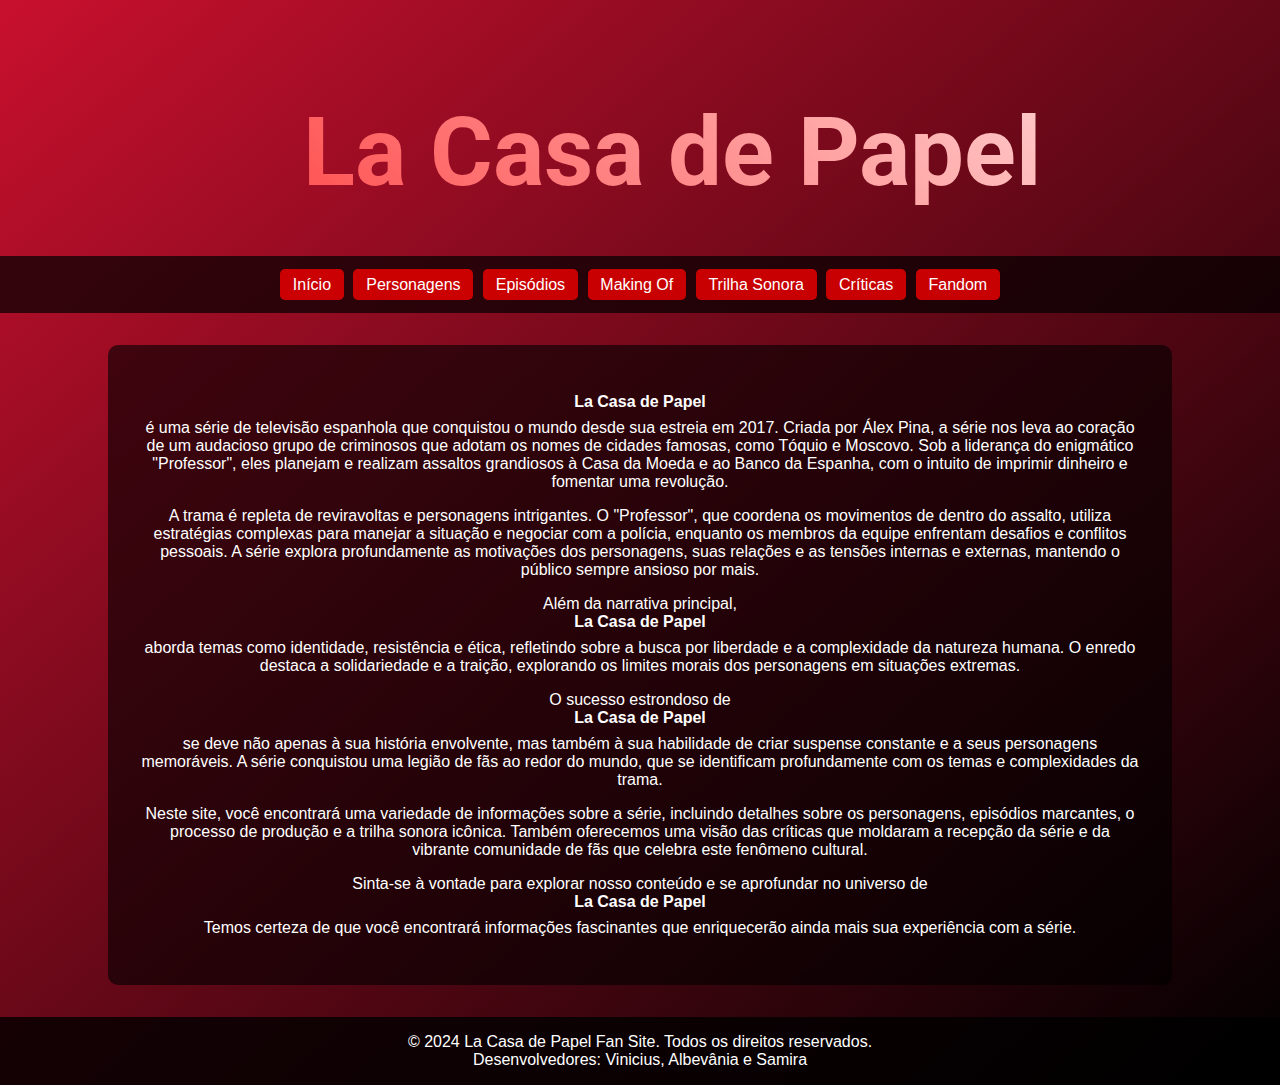
<file: index.html>
<!DOCTYPE html>
<html lang="pt-BR">
  <head>
    <meta charset="UTF-8" />
    <meta name="viewport" content="width=device-width, initial-scale=1.0" />
    <title>La Casa de Papel - Página Inicial</title>
    <link rel="stylesheet" href="css/styles.css" />
  </head>
  <body>
    <div class="banner-container">
      <div class="banner-text">
        <h1>La Casa de Papel</h1>
      </div>
    </div>

    <header>
      <div class="top-buttons">
        <a href="index.html" class="top-button">Início</a>
        <a href="personagens.html" class="top-button">Personagens</a>
        <a href="episodios.html" class="top-button">Episódios</a>
        <a href="makingof.html" class="top-button">Making Of</a>
        <a href="trilha.html" class="top-button">Trilha Sonora</a>
        <a href="criticas.html" class="top-button">Críticas</a>
        <a href="fandom.html" class="top-button">Fandom</a>
      </div>
    </header>

    <main>
      <section>
        <p>
          <strong>La Casa de Papel</strong> é uma série de televisão espanhola
          que conquistou o mundo desde sua estreia em 2017. Criada por Álex
          Pina, a série nos leva ao coração de um audacioso grupo de criminosos
          que adotam os nomes de cidades famosas, como Tóquio e Moscovo. Sob a
          liderança do enigmático "Professor", eles planejam e realizam assaltos
          grandiosos à Casa da Moeda e ao Banco da Espanha, com o intuito de
          imprimir dinheiro e fomentar uma revolução.
        </p>

        <p>
          A trama é repleta de reviravoltas e personagens intrigantes. O
          "Professor", que coordena os movimentos de dentro do assalto, utiliza
          estratégias complexas para manejar a situação e negociar com a
          polícia, enquanto os membros da equipe enfrentam desafios e conflitos
          pessoais. A série explora profundamente as motivações dos personagens,
          suas relações e as tensões internas e externas, mantendo o público
          sempre ansioso por mais.
        </p>

        <p>
          Além da narrativa principal, <strong>La Casa de Papel</strong> aborda
          temas como identidade, resistência e ética, refletindo sobre a busca
          por liberdade e a complexidade da natureza humana. O enredo destaca a
          solidariedade e a traição, explorando os limites morais dos
          personagens em situações extremas.
        </p>

        <p>
          O sucesso estrondoso de <strong>La Casa de Papel</strong> se deve não
          apenas à sua história envolvente, mas também à sua habilidade de criar
          suspense constante e a seus personagens memoráveis. A série conquistou
          uma legião de fãs ao redor do mundo, que se identificam profundamente
          com os temas e complexidades da trama.
        </p>

        <p>
          Neste site, você encontrará uma variedade de informações sobre a
          série, incluindo detalhes sobre os personagens, episódios marcantes, o
          processo de produção e a trilha sonora icônica. Também oferecemos uma
          visão das críticas que moldaram a recepção da série e da vibrante
          comunidade de fãs que celebra este fenômeno cultural.
        </p>

        <p>
          Sinta-se à vontade para explorar nosso conteúdo e se aprofundar no
          universo de <strong>La Casa de Papel</strong>Temos certeza de que você
          encontrará informações fascinantes que enriquecerão ainda mais sua
          experiência com a série.
        </p>
      </section>
    </main>

    <footer>
      <p>
        &copy; 2024 La Casa de Papel Fan Site. Todos os direitos reservados.
      </p>
      <p>Desenvolvedores: Vinicius, Albevânia e Samira</p>
    </footer>
  </body>
</html>
</file>
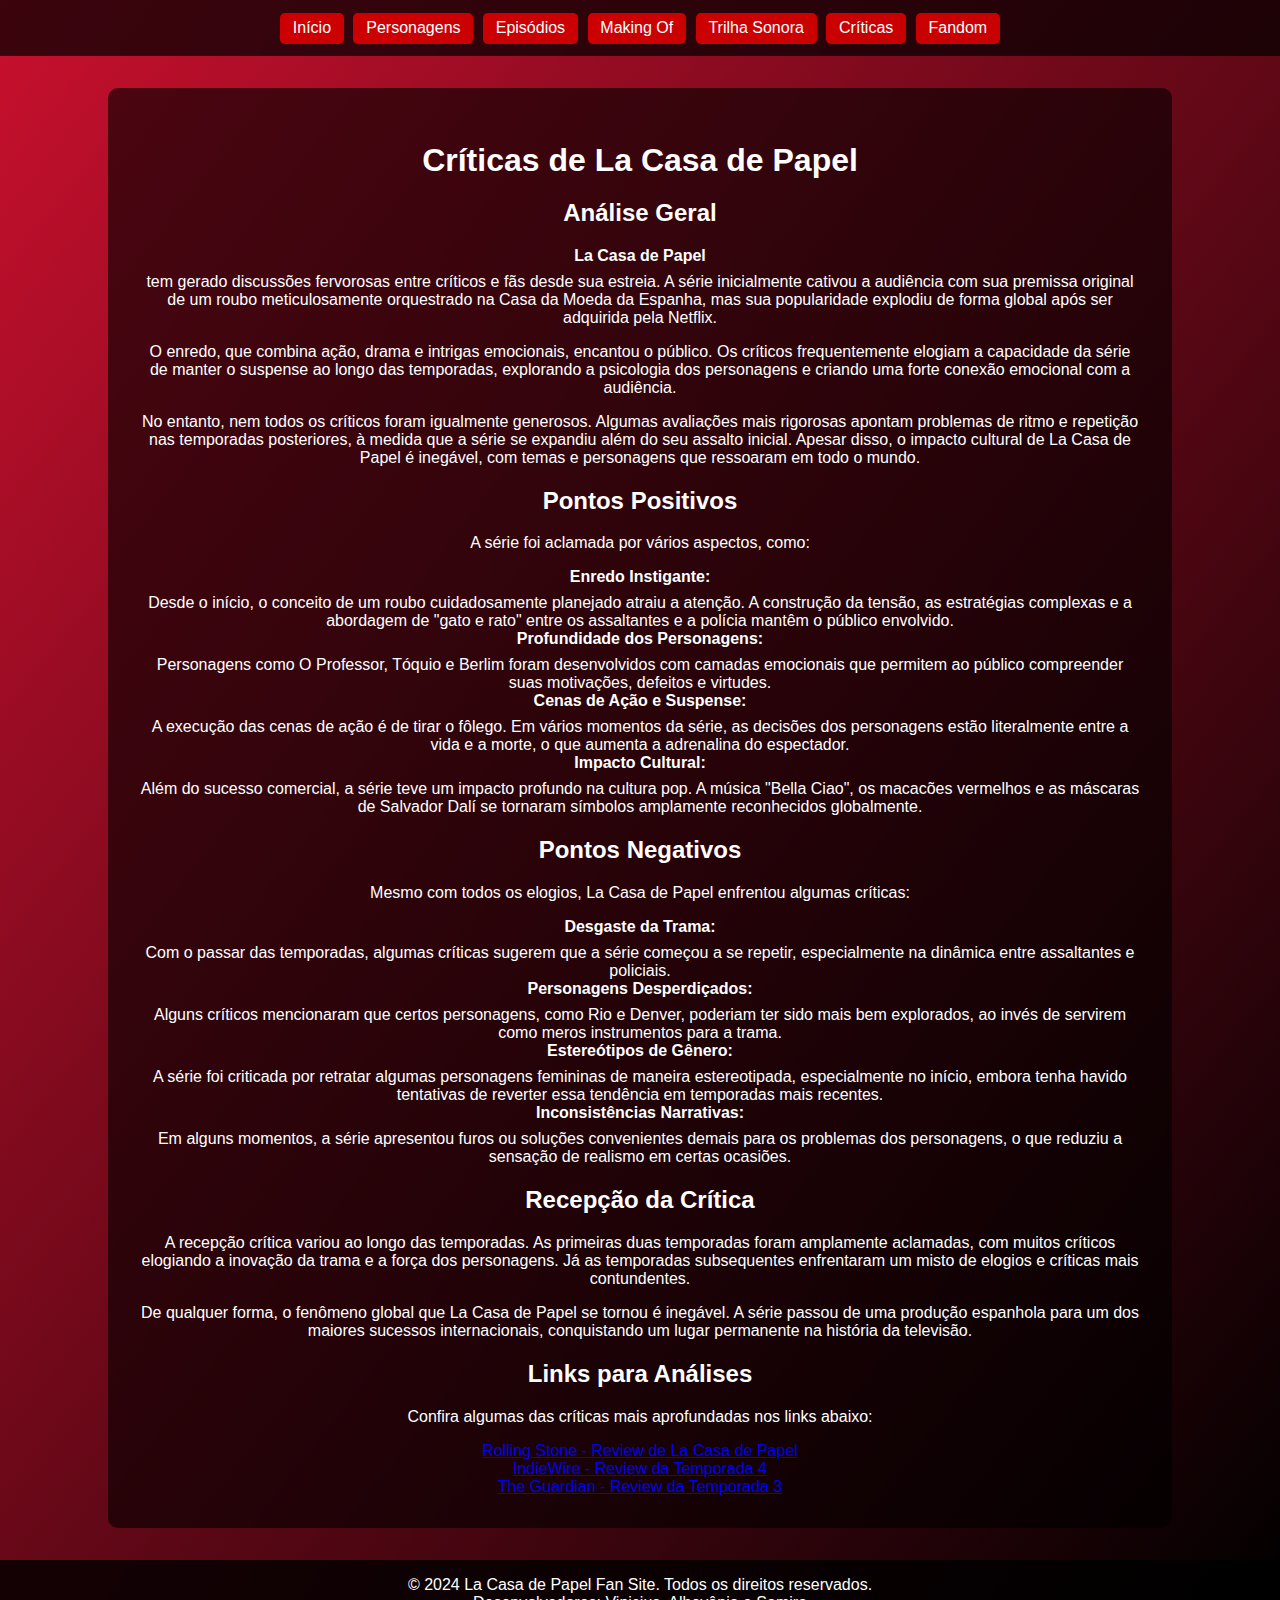
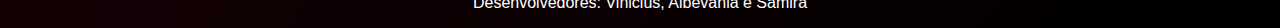
<file: criticas.html>
<!DOCTYPE html>
<html lang="pt-BR">
  <head>
    <meta charset="UTF-8" />
    <meta name="viewport" content="width=device-width, initial-scale=1.0" />
    <title>La Casa de Papel - Críticas</title>
    <link rel="stylesheet" href="css/styles.css" />
  </head>
  <body>
    <header>
      <div class="top-buttons">
        <a href="index.html" class="top-button">Início</a>
        <a href="personagens.html" class="top-button">Personagens</a>
        <a href="episodios.html" class="top-button">Episódios</a>
        <a href="makingof.html" class="top-button">Making Of</a>
        <a href="trilha.html" class="top-button">Trilha Sonora</a>
        <a href="criticas.html" class="top-button">Críticas</a>
        <a href="fandom.html" class="top-button">Fandom</a>
      </div>
    </header>
    <main>
      <section>
        <h1>Críticas de La Casa de Papel</h1>

        <h2>Análise Geral</h2>
        <p>
          <strong>La Casa de Papel</strong> tem gerado discussões fervorosas
          entre críticos e fãs desde sua estreia. A série inicialmente cativou a
          audiência com sua premissa original de um roubo meticulosamente
          orquestrado na Casa da Moeda da Espanha, mas sua popularidade explodiu
          de forma global após ser adquirida pela Netflix.
        </p>
        <p>
          O enredo, que combina ação, drama e intrigas emocionais, encantou o
          público. Os críticos frequentemente elogiam a capacidade da série de
          manter o suspense ao longo das temporadas, explorando a psicologia dos
          personagens e criando uma forte conexão emocional com a audiência.
        </p>
        <p>
          No entanto, nem todos os críticos foram igualmente generosos. Algumas
          avaliações mais rigorosas apontam problemas de ritmo e repetição nas
          temporadas posteriores, à medida que a série se expandiu além do seu
          assalto inicial. Apesar disso, o impacto cultural de La Casa de Papel
          é inegável, com temas e personagens que ressoaram em todo o mundo.
        </p>

        <h2>Pontos Positivos</h2>
        <p>A série foi aclamada por vários aspectos, como:</p>
        <ul class="season-list">
          <li>
            <strong>Enredo Instigante:</strong> Desde o início, o conceito de um
            roubo cuidadosamente planejado atraiu a atenção. A construção da
            tensão, as estratégias complexas e a abordagem de "gato e rato"
            entre os assaltantes e a polícia mantêm o público envolvido.
          </li>
          <li>
            <strong>Profundidade dos Personagens:</strong> Personagens como O
            Professor, Tóquio e Berlim foram desenvolvidos com camadas
            emocionais que permitem ao público compreender suas motivações,
            defeitos e virtudes.
          </li>
          <li>
            <strong>Cenas de Ação e Suspense:</strong> A execução das cenas de
            ação é de tirar o fôlego. Em vários momentos da série, as decisões
            dos personagens estão literalmente entre a vida e a morte, o que
            aumenta a adrenalina do espectador.
          </li>
          <li>
            <strong>Impacto Cultural:</strong> Além do sucesso comercial, a
            série teve um impacto profundo na cultura pop. A música "Bella
            Ciao", os macacões vermelhos e as máscaras de Salvador Dalí se
            tornaram símbolos amplamente reconhecidos globalmente.
          </li>
        </ul>

        <h2>Pontos Negativos</h2>
        <p>
          Mesmo com todos os elogios, La Casa de Papel enfrentou algumas
          críticas:
        </p>
        <ul class="season-list">
          <li>
            <strong>Desgaste da Trama:</strong> Com o passar das temporadas,
            algumas críticas sugerem que a série começou a se repetir,
            especialmente na dinâmica entre assaltantes e policiais.
          </li>
          <li>
            <strong>Personagens Desperdiçados:</strong> Alguns críticos
            mencionaram que certos personagens, como Rio e Denver, poderiam ter
            sido mais bem explorados, ao invés de servirem como meros
            instrumentos para a trama.
          </li>
          <li>
            <strong>Estereótipos de Gênero:</strong> A série foi criticada por
            retratar algumas personagens femininas de maneira estereotipada,
            especialmente no início, embora tenha havido tentativas de reverter
            essa tendência em temporadas mais recentes.
          </li>
          <li>
            <strong>Inconsistências Narrativas:</strong> Em alguns momentos, a
            série apresentou furos ou soluções convenientes demais para os
            problemas dos personagens, o que reduziu a sensação de realismo em
            certas ocasiões.
          </li>
        </ul>

        <h2>Recepção da Crítica</h2>
        <p>
          A recepção crítica variou ao longo das temporadas. As primeiras duas
          temporadas foram amplamente aclamadas, com muitos críticos elogiando a
          inovação da trama e a força dos personagens. Já as temporadas
          subsequentes enfrentaram um misto de elogios e críticas mais
          contundentes.
        </p>
        <p>
          De qualquer forma, o fenômeno global que La Casa de Papel se tornou é
          inegável. A série passou de uma produção espanhola para um dos maiores
          sucessos internacionais, conquistando um lugar permanente na história
          da televisão.
        </p>

        <h2>Links para Análises</h2>
        <p>Confira algumas das críticas mais aprofundadas nos links abaixo:</p>
        <ul class="season-list">
          <li>
            <a
              href="https://www.rollingstone.com/tv/tv-reviews/la-casa-de-papel-review/"
              target="_blank"
              >Rolling Stone - Review de La Casa de Papel</a
            >
          </li>
          <li>
            <a
              href="https://www.indiewire.com/2020/04/money-heist-review-la-casa-de-papel-season-4-1202218667/"
              target="_blank"
              >IndieWire - Review da Temporada 4</a
            >
          </li>
          <li>
            <a
              href="https://www.theguardian.com/tv-and-radio/2018/aug/07/money-heist-la-casa-de-papel-season-3-review"
              target="_blank"
              >The Guardian - Review da Temporada 3</a
            >
          </li>
        </ul>
      </section>
    </main>
    <footer>
      <p>
        &copy; 2024 La Casa de Papel Fan Site. Todos os direitos reservados.
      </p>
      Desenvolvedores: Vinicius, Albevânia e Samira
    </footer>
  </body>
</html>
</file>
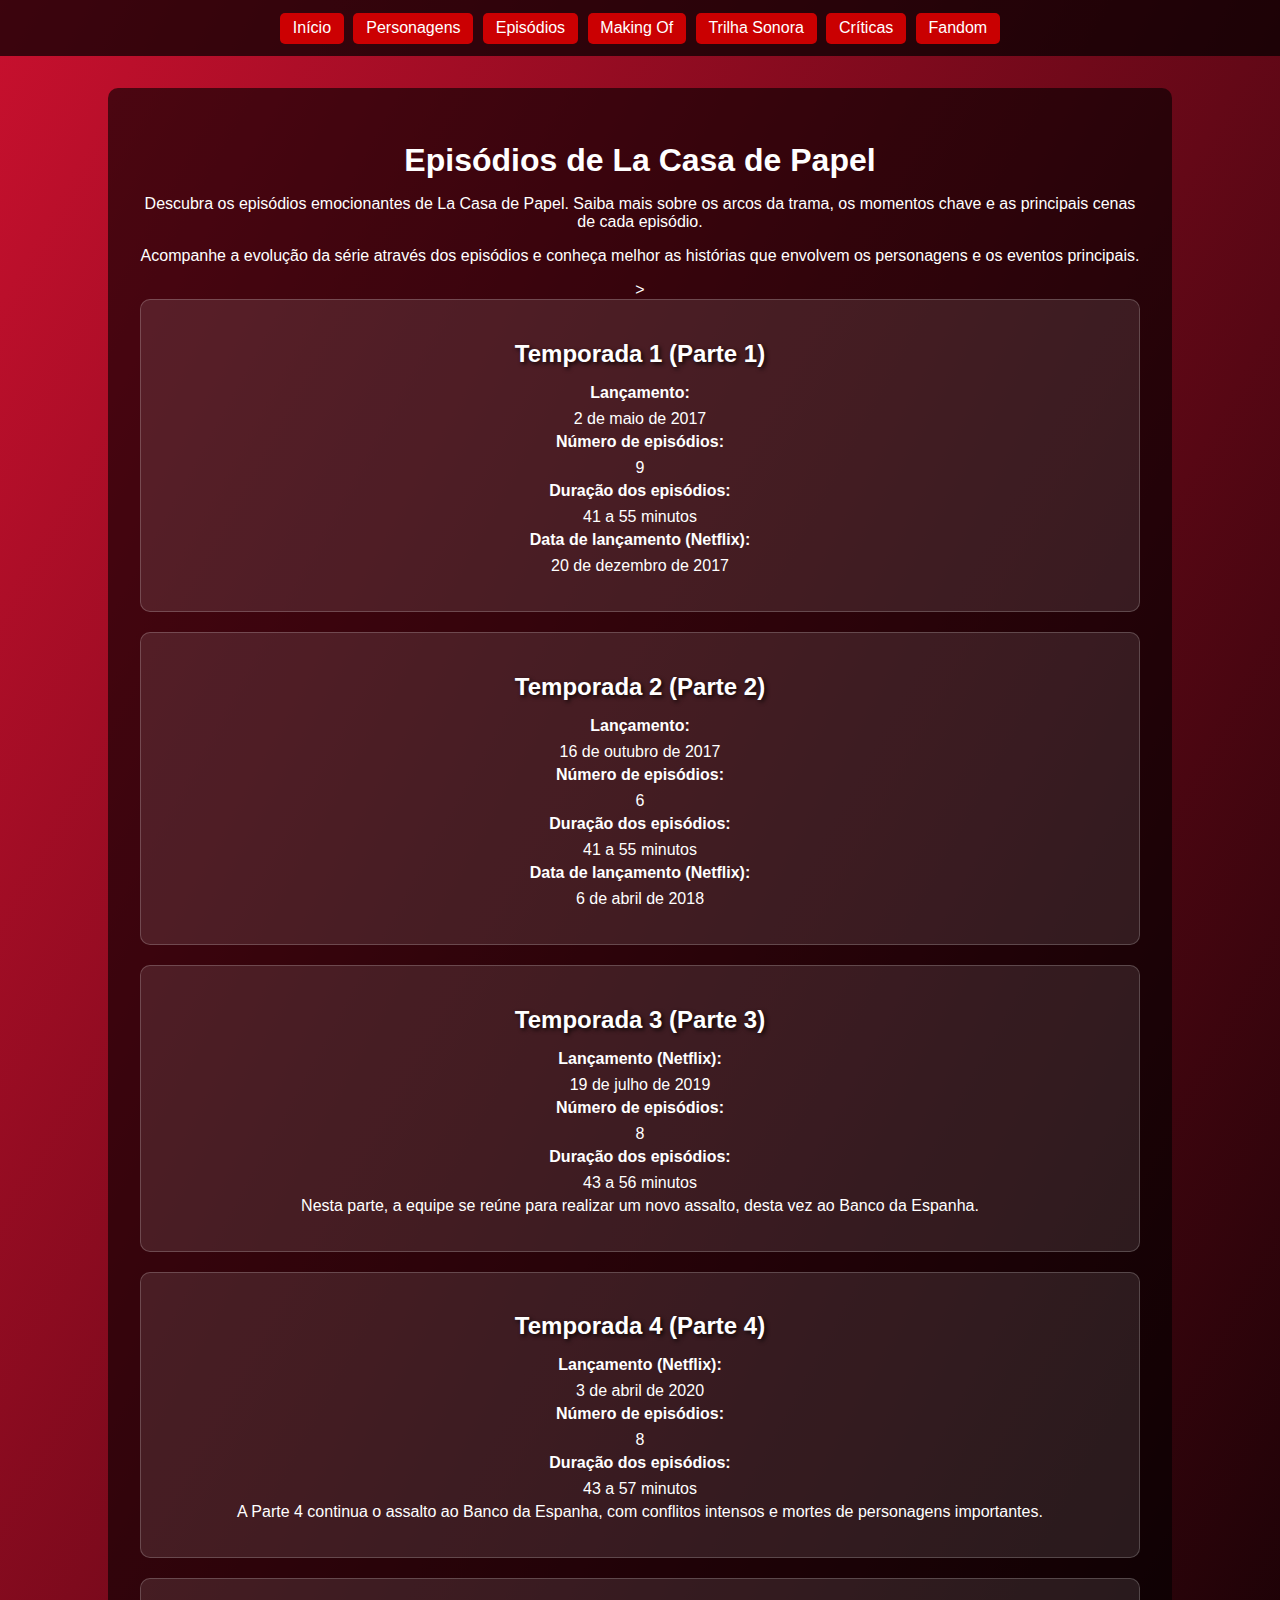
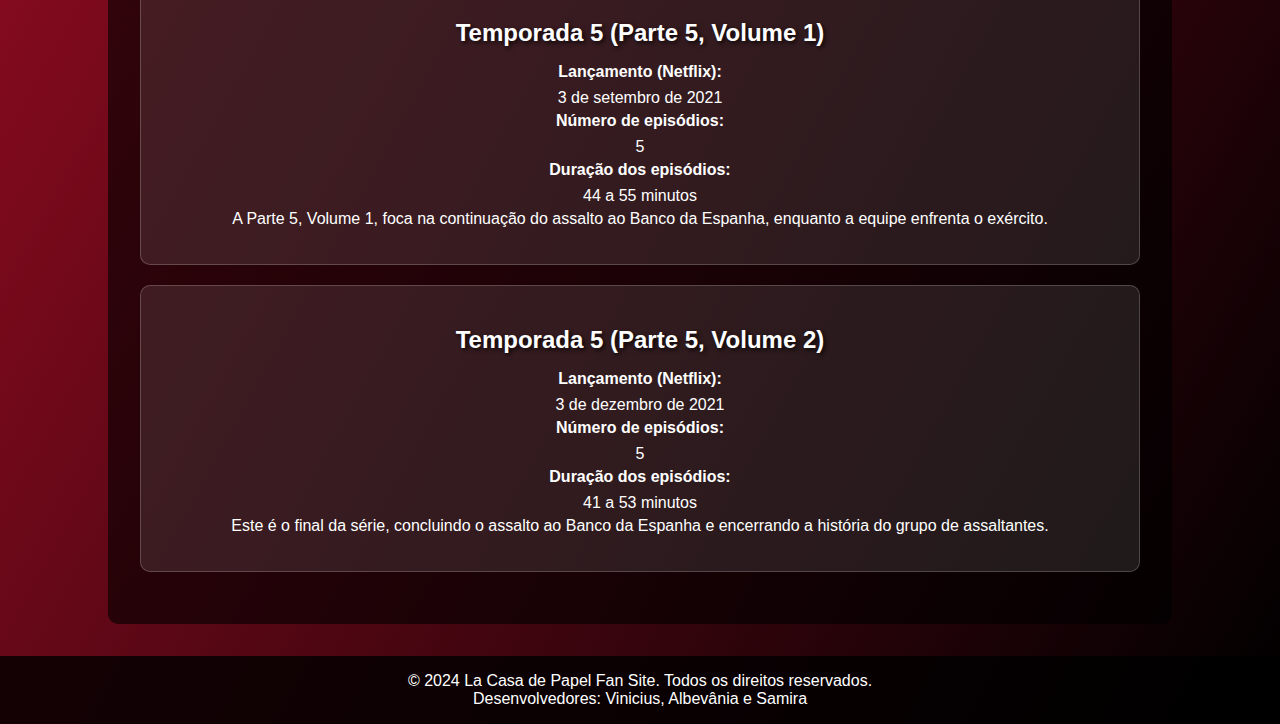
<file: episodios.html>
<!DOCTYPE html>
<html lang="pt-BR">
  <head>
    <meta charset="UTF-8" />
    <meta name="viewport" content="width=device-width, initial-scale=1.0" />
    <title>La Casa de Papel - Episódios</title>
    <link rel="stylesheet" href="css/styles.css" />
  </head>
  <body>
    <header>
      <div class="top-buttons">
        <a href="index.html" class="top-button">Início</a>
        <a href="personagens.html" class="top-button">Personagens</a>
        <a href="episodios.html" class="top-button">Episódios</a>
        <a href="makingof.html" class="top-button">Making Of</a>
        <a href="trilha.html" class="top-button">Trilha Sonora</a>
        <a href="criticas.html" class="top-button">Críticas</a>
        <a href="fandom.html" class="top-button">Fandom</a>
      </div>
    </header>
    <main>
      <section class="episodes-section">
        <h1>Episódios de La Casa de Papel</h1>
        <p>
          Descubra os episódios emocionantes de La Casa de Papel. Saiba mais
          sobre os arcos da trama, os momentos chave e as principais cenas de
          cada episódio.
        </p>
        <p>
          Acompanhe a evolução da série através dos episódios e conheça melhor
          as histórias que envolvem os personagens e os eventos principais.
        </p>

        <div class="seasons-container">
          >
          <div class="season-item">
            <h2>Temporada 1 (Parte 1)</h2>
            <ul>
              <li><strong>Lançamento:</strong> 2 de maio de 2017</li>
              <li><strong>Número de episódios:</strong> 9</li>
              <li><strong>Duração dos episódios:</strong> 41 a 55 minutos</li>
              <li>
                <strong>Data de lançamento (Netflix):</strong> 20 de dezembro de
                2017
              </li>
            </ul>
          </div>

          <div class="season-item">
            <h2>Temporada 2 (Parte 2)</h2>
            <ul>
              <li><strong>Lançamento:</strong> 16 de outubro de 2017</li>
              <li><strong>Número de episódios:</strong> 6</li>
              <li><strong>Duração dos episódios:</strong> 41 a 55 minutos</li>
              <li>
                <strong>Data de lançamento (Netflix):</strong> 6 de abril de
                2018
              </li>
            </ul>
          </div>

          <div class="season-item">
            <h2>Temporada 3 (Parte 3)</h2>
            <ul>
              <li>
                <strong>Lançamento (Netflix):</strong> 19 de julho de 2019
              </li>
              <li><strong>Número de episódios:</strong> 8</li>
              <li><strong>Duração dos episódios:</strong> 43 a 56 minutos</li>
              <li>
                Nesta parte, a equipe se reúne para realizar um novo assalto,
                desta vez ao Banco da Espanha.
              </li>
            </ul>
          </div>

          <div class="season-item">
            <h2>Temporada 4 (Parte 4)</h2>
            <ul>
              <li><strong>Lançamento (Netflix):</strong> 3 de abril de 2020</li>
              <li><strong>Número de episódios:</strong> 8</li>
              <li><strong>Duração dos episódios:</strong> 43 a 57 minutos</li>
              <li>
                A Parte 4 continua o assalto ao Banco da Espanha, com conflitos
                intensos e mortes de personagens importantes.
              </li>
            </ul>
          </div>

          <div class="season-item">
            <h2>Temporada 5 (Parte 5, Volume 1)</h2>
            <ul>
              <li>
                <strong>Lançamento (Netflix):</strong> 3 de setembro de 2021
              </li>
              <li><strong>Número de episódios:</strong> 5</li>
              <li><strong>Duração dos episódios:</strong> 44 a 55 minutos</li>
              <li>
                A Parte 5, Volume 1, foca na continuação do assalto ao Banco da
                Espanha, enquanto a equipe enfrenta o exército.
              </li>
            </ul>
          </div>

          <div class="season-item">
            <h2>Temporada 5 (Parte 5, Volume 2)</h2>
            <ul>
              <li>
                <strong>Lançamento (Netflix):</strong> 3 de dezembro de 2021
              </li>
              <li><strong>Número de episódios:</strong> 5</li>
              <li><strong>Duração dos episódios:</strong> 41 a 53 minutos</li>
              <li>
                Este é o final da série, concluindo o assalto ao Banco da
                Espanha e encerrando a história do grupo de assaltantes.
              </li>
            </ul>
          </div>
        </div>
      </section>
    </main>
    <footer>
      <p>
        &copy; 2024 La Casa de Papel Fan Site. Todos os direitos reservados.
      </p>
      Desenvolvedores: Vinicius, Albevânia e Samira
    </footer>
  </body>
</html>
</file>
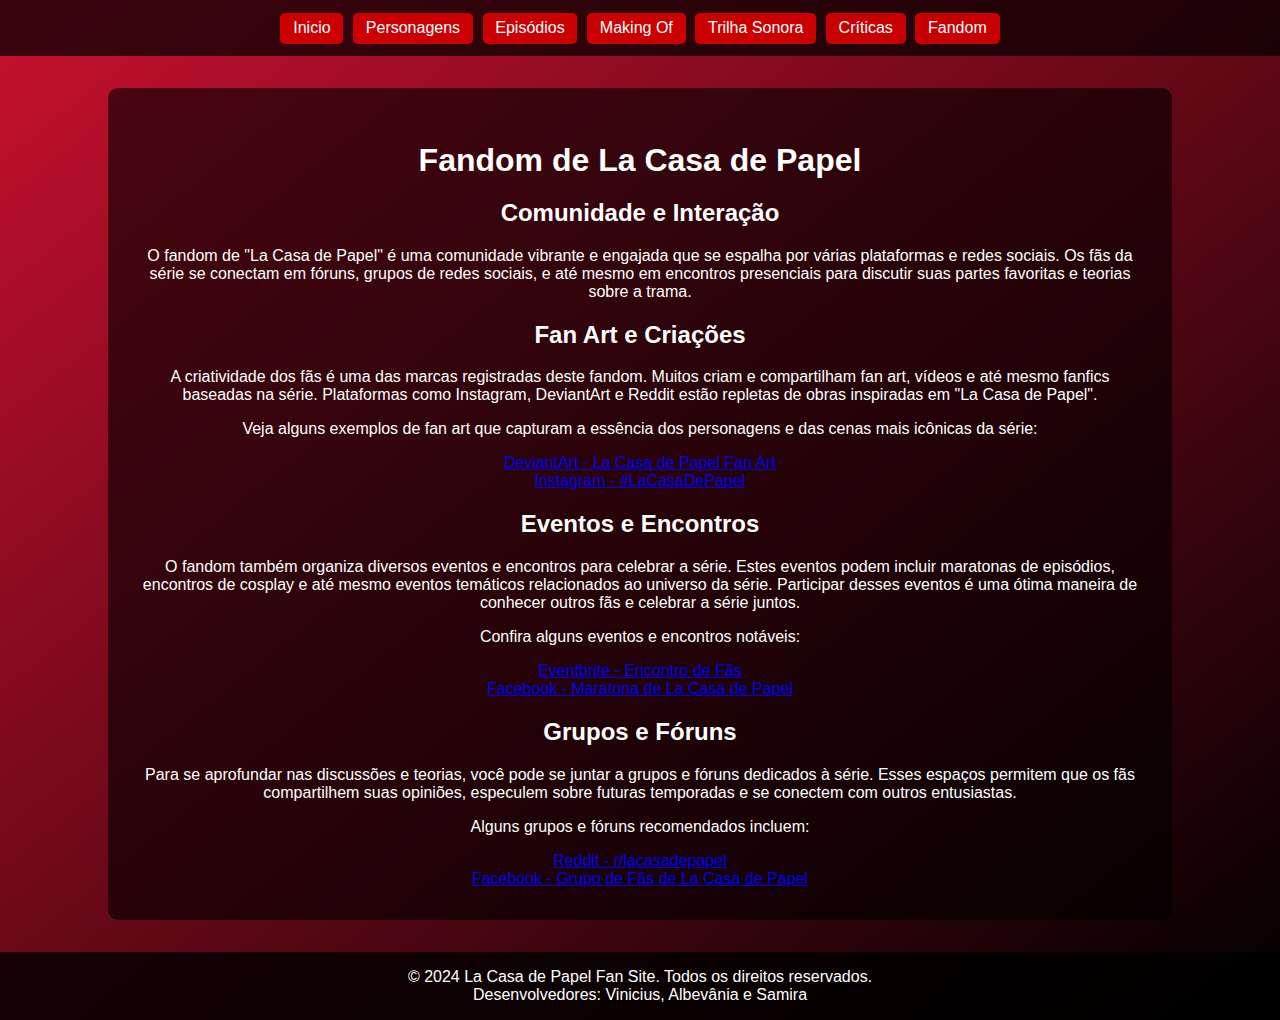
<file: fandom.html>
<!DOCTYPE html>
<html lang="pt-BR">
  <head>
    <meta charset="UTF-8" />
    <meta name="viewport" content="width=device-width, initial-scale=1.0" />
    <title>La Casa de Papel - Fandom</title>
    <link rel="stylesheet" href="css/styles.css" />
  </head>
  <body>
    <header>
      <div class="top-buttons">
        <a href="index.html" class="top-button">Inicio</a>
        <a href="personagens.html" class="top-button">Personagens</a>
        <a href="episodios.html" class="top-button">Episódios</a>
        <a href="makingof.html" class="top-button">Making Of</a>
        <a href="trilha.html" class="top-button">Trilha Sonora</a>
        <a href="criticas.html" class="top-button">Críticas</a>
        <a href="fandom.html" class="top-button">Fandom</a>
    </header>
    <main>
      <section>
        <h1>Fandom de La Casa de Papel</h1>

        <h2>Comunidade e Interação</h2>
        <p>
          O fandom de "La Casa de Papel" é uma comunidade vibrante e engajada
          que se espalha por várias plataformas e redes sociais. Os fãs da série
          se conectam em fóruns, grupos de redes sociais, e até mesmo em
          encontros presenciais para discutir suas partes favoritas e teorias
          sobre a trama.
        </p>

        <h2>Fan Art e Criações</h2>
        <p>
          A criatividade dos fãs é uma das marcas registradas deste fandom.
          Muitos criam e compartilham fan art, vídeos e até mesmo fanfics
          baseadas na série. Plataformas como Instagram, DeviantArt e Reddit
          estão repletas de obras inspiradas em "La Casa de Papel".
        </p>
        <p>
          Veja alguns exemplos de fan art que capturam a essência dos
          personagens e das cenas mais icônicas da série:
        </p>
        <ul class="season-list">
          <li>
            <a
              href="https://www.deviantart.com/search?q=la+casa+de+papel"
              target="_blank"
              >DeviantArt - La Casa de Papel Fan Art</a
            >
          </li>
          <li>
            <a
              href="https://www.instagram.com/explore/tags/lacasadepapel/"
              target="_blank"
              >Instagram - #LaCasaDePapel</a
            >
          </li>
        </ul>

        <h2>Eventos e Encontros</h2>
        <p>
          O fandom também organiza diversos eventos e encontros para celebrar a
          série. Estes eventos podem incluir maratonas de episódios, encontros
          de cosplay e até mesmo eventos temáticos relacionados ao universo da
          série. Participar desses eventos é uma ótima maneira de conhecer
          outros fãs e celebrar a série juntos.
        </p>
        <p>Confira alguns eventos e encontros notáveis:</p>
        <ul class="season-list">
          <li>
            <a
              href="https://www.eventbrite.com/e/la-casa-de-papel-fan-meetup-tickets-123456789"
              target="_blank"
              >Eventbrite - Encontro de Fãs</a
            >
          </li>
          <li>
            <a href="https://www.facebook.com/events/987654321" target="_blank"
              >Facebook - Maratona de La Casa de Papel</a
            >
          </li>
        </ul>

        <h2>Grupos e Fóruns</h2>
        <p>
          Para se aprofundar nas discussões e teorias, você pode se juntar a
          grupos e fóruns dedicados à série. Esses espaços permitem que os fãs
          compartilhem suas opiniões, especulem sobre futuras temporadas e se
          conectem com outros entusiastas.
        </p>
        <p>Alguns grupos e fóruns recomendados incluem:</p>
        <ul class="season-list">
          <li>
            <a href="https://www.reddit.com/r/lacasadepapel/" target="_blank"
              >Reddit - r/lacasadepapel</a
            >
          </li>
          <li>
            <a href="https://www.facebook.com/groups/123456789" target="_blank"
              >Facebook - Grupo de Fãs de La Casa de Papel</a
            >
          </li>
        </ul>
      </section>
    </main>
    <footer>
      <p>
        &copy; 2024 La Casa de Papel Fan Site. Todos os direitos reservados.
      </p>
      Desenvolvedores: Vinicius, Albevânia e Samira
    </footer>
  </body>
</html>
</file>
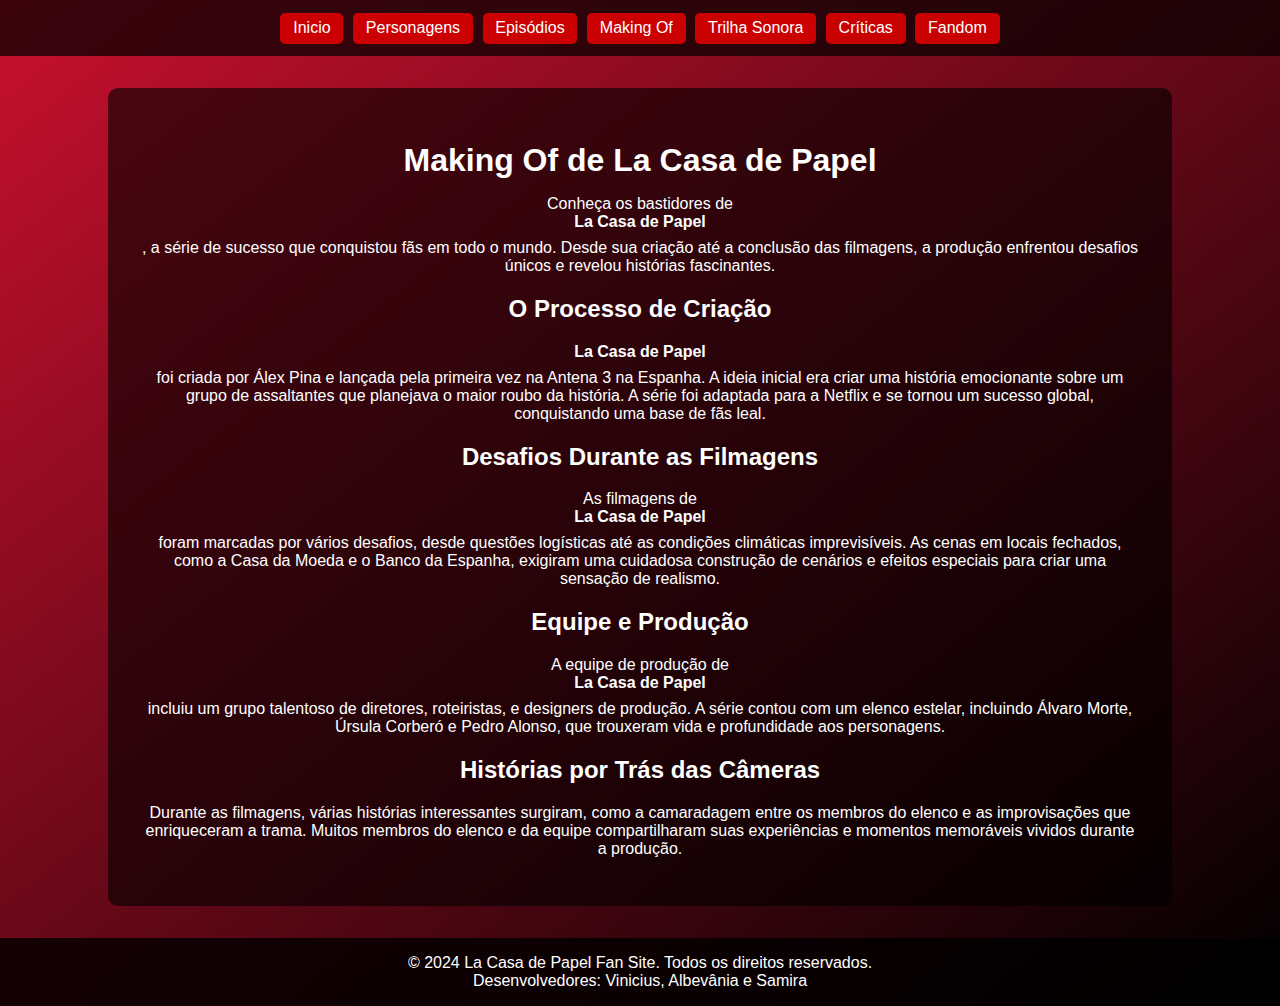
<file: makingof.html>
<!DOCTYPE html>
<html lang="pt-BR">
  <head>
    <meta charset="UTF-8" />
    <meta name="viewport" content="width=device-width, initial-scale=1.0" />
    <title>La Casa de Papel - Making Of</title>
    <link rel="stylesheet" href="css/styles.css" />
  </head>
  <body>
    <header>
      <div class="top-buttons">
        <a href="index.html" class="top-button">Inicio</a>
        <a href="personagens.html" class="top-button">Personagens</a>
        <a href="episodios.html" class="top-button">Episódios</a>
        <a href="makingof.html" class="top-button">Making Of</a>
        <a href="trilha.html" class="top-button">Trilha Sonora</a>
        <a href="criticas.html" class="top-button">Críticas</a>
        <a href="fandom.html" class="top-button">Fandom</a>
      </div>
    </header>
    <main>
      <section>
        <h1>Making Of de La Casa de Papel</h1>
        <p>
          Conheça os bastidores de <strong>La Casa de Papel</strong>, a série de
          sucesso que conquistou fãs em todo o mundo. Desde sua criação até a
          conclusão das filmagens, a produção enfrentou desafios únicos e
          revelou histórias fascinantes.
        </p>

        <h2>O Processo de Criação</h2>
        <p>
          <strong>La Casa de Papel</strong> foi criada por Álex Pina e lançada
          pela primeira vez na Antena 3 na Espanha. A ideia inicial era criar
          uma história emocionante sobre um grupo de assaltantes que planejava o
          maior roubo da história. A série foi adaptada para a Netflix e se
          tornou um sucesso global, conquistando uma base de fãs leal.
        </p>

        <h2>Desafios Durante as Filmagens</h2>
        <p>
          As filmagens de <strong>La Casa de Papel</strong> foram marcadas por
          vários desafios, desde questões logísticas até as condições climáticas
          imprevisíveis. As cenas em locais fechados, como a Casa da Moeda e o
          Banco da Espanha, exigiram uma cuidadosa construção de cenários e
          efeitos especiais para criar uma sensação de realismo.
        </p>

        <h2>Equipe e Produção</h2>
        <p>
          A equipe de produção de <strong>La Casa de Papel</strong> incluiu um
          grupo talentoso de diretores, roteiristas, e designers de produção. A
          série contou com um elenco estelar, incluindo Álvaro Morte, Úrsula
          Corberó e Pedro Alonso, que trouxeram vida e profundidade aos
          personagens.
        </p>

        <h2>Histórias por Trás das Câmeras</h2>
        <p>
          Durante as filmagens, várias histórias interessantes surgiram, como a
          camaradagem entre os membros do elenco e as improvisações que
          enriqueceram a trama. Muitos membros do elenco e da equipe
          compartilharam suas experiências e momentos memoráveis vividos durante
          a produção.
        </p>
      </section>
    </main>
    <footer>
      <p>
        &copy; 2024 La Casa de Papel Fan Site. Todos os direitos reservados.
      </p>
      <p>Desenvolvedores: Vinicius, Albevânia e Samira</p>
    </footer>
  </body>
</html>
</file>
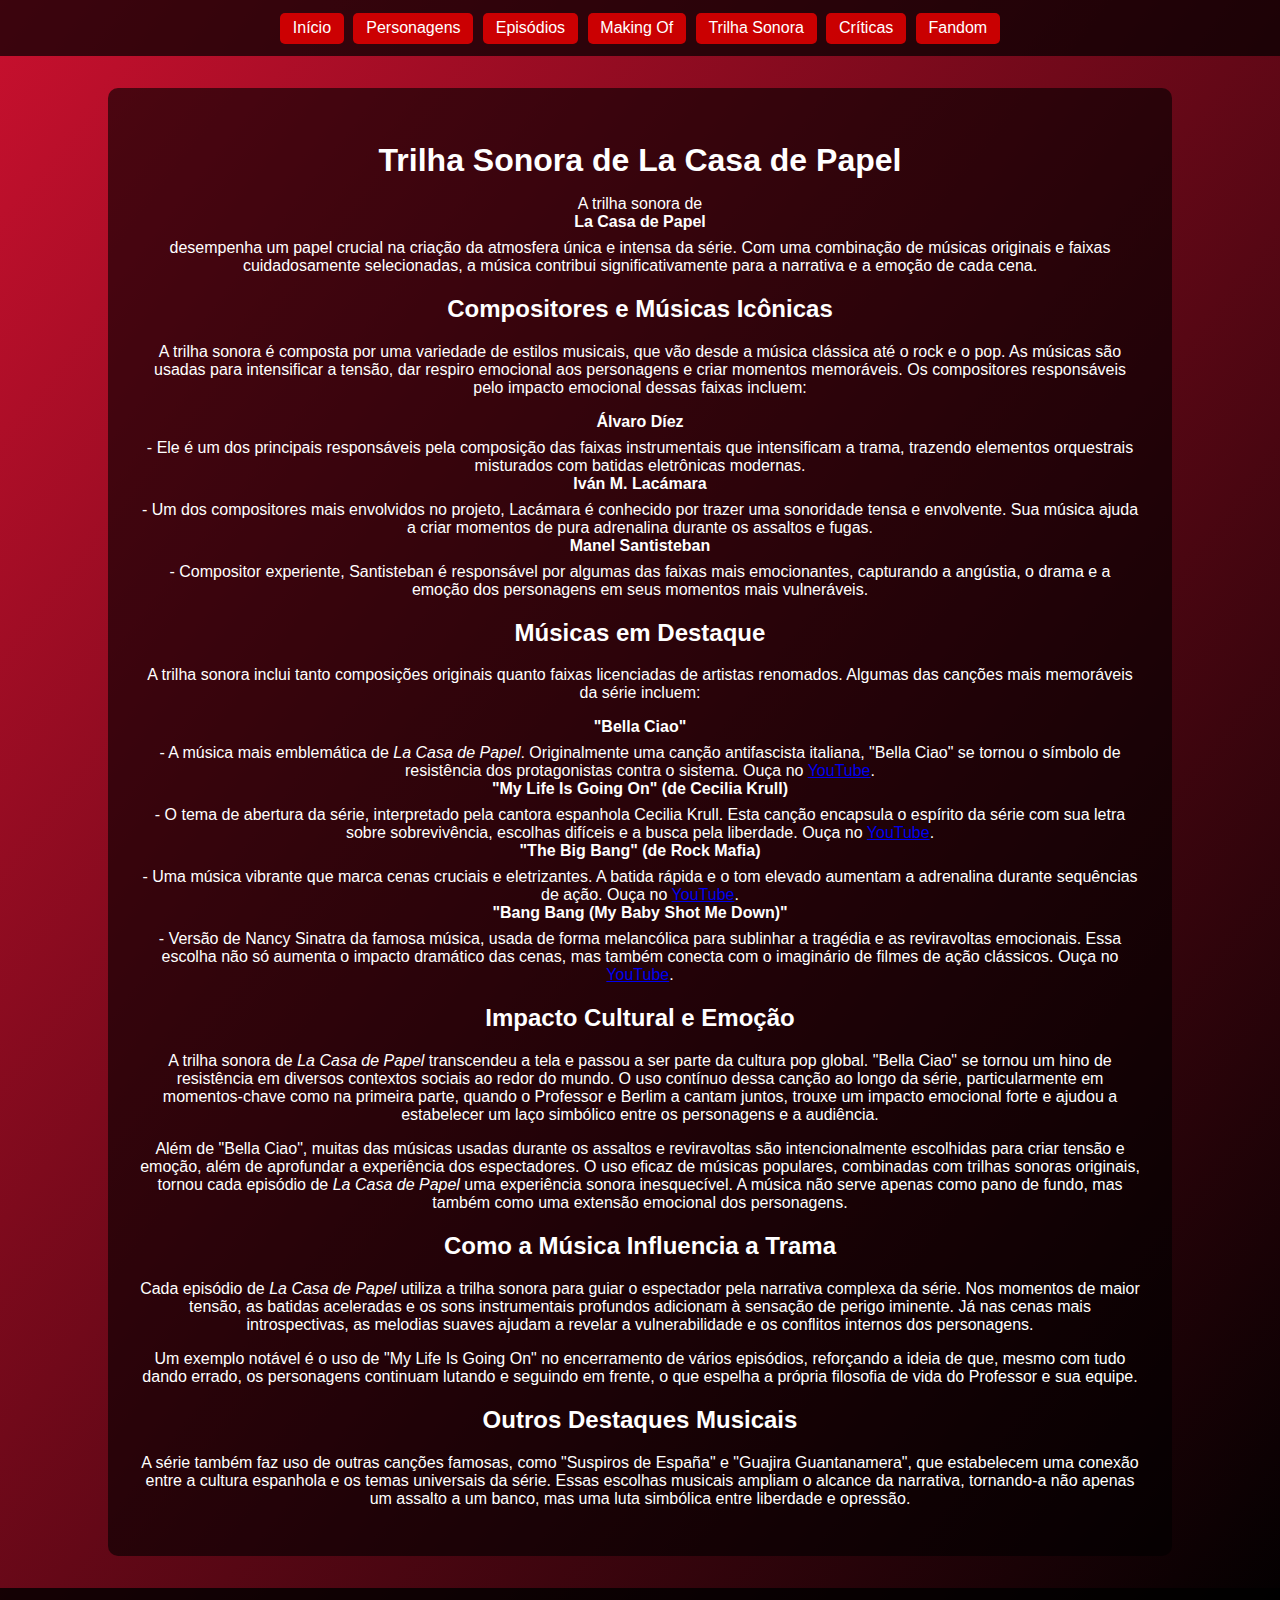
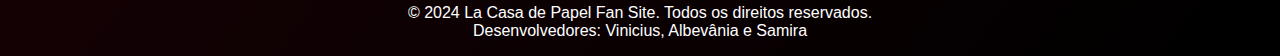
<file: trilha.html>
<!DOCTYPE html>
<html lang="pt-BR">
  <head>
    <meta charset="UTF-8" />
    <meta name="viewport" content="width=device-width, initial-scale=1.0" />
    <title>La Casa de Papel - Trilha Sonora</title>
    <link rel="stylesheet" href="css/styles.css" />
  </head>
  <body>
    <header>
      <div class="top-buttons">
        <a href="index.html" class="top-button">Início</a>
        <a href="personagens.html" class="top-button">Personagens</a>
        <a href="episodios.html" class="top-button">Episódios</a>
        <a href="makingof.html" class="top-button">Making Of</a>
        <a href="trilha.html" class="top-button">Trilha Sonora</a>
        <a href="criticas.html" class="top-button">Críticas</a>
        <a href="fandom.html" class="top-button">Fandom</a>
      </div>
    </header>

    <main>
      <section>
        <h1>Trilha Sonora de La Casa de Papel</h1>
        <p>
          A trilha sonora de <strong>La Casa de Papel</strong> desempenha um
          papel crucial na criação da atmosfera única e intensa da série. Com
          uma combinação de músicas originais e faixas cuidadosamente
          selecionadas, a música contribui significativamente para a narrativa e
          a emoção de cada cena.
        </p>

        <h2>Compositores e Músicas Icônicas</h2>
        <p>
          A trilha sonora é composta por uma variedade de estilos musicais, que
          vão desde a música clássica até o rock e o pop. As músicas são usadas
          para intensificar a tensão, dar respiro emocional aos personagens e
          criar momentos memoráveis. Os compositores responsáveis pelo impacto
          emocional dessas faixas incluem:
        </p>
        <ul>
          <li>
            <strong>Álvaro Díez</strong> - Ele é um dos principais responsáveis
            pela composição das faixas instrumentais que intensificam a trama,
            trazendo elementos orquestrais misturados com batidas eletrônicas
            modernas.
          </li>
          <li>
            <strong>Iván M. Lacámara</strong> - Um dos compositores mais
            envolvidos no projeto, Lacámara é conhecido por trazer uma
            sonoridade tensa e envolvente. Sua música ajuda a criar momentos de
            pura adrenalina durante os assaltos e fugas.
          </li>
          <li>
            <strong>Manel Santisteban</strong> - Compositor experiente,
            Santisteban é responsável por algumas das faixas mais emocionantes,
            capturando a angústia, o drama e a emoção dos personagens em seus
            momentos mais vulneráveis.
          </li>
        </ul>

        <h2>Músicas em Destaque</h2>
        <p>
          A trilha sonora inclui tanto composições originais quanto faixas
          licenciadas de artistas renomados. Algumas das canções mais memoráveis
          da série incluem:
        </p>
        <ul>
          <li>
            <strong>"Bella Ciao"</strong> - A música mais emblemática de
            <em>La Casa de Papel</em>. Originalmente uma canção antifascista
            italiana, "Bella Ciao" se tornou o símbolo de resistência dos
            protagonistas contra o sistema. Ouça no
            <a
              href="https://www.youtube.com/watch?v=s8VZstRze1s"
              target="_blank"
              >YouTube</a
            >.
          </li>
          <li>
            <strong>"My Life Is Going On" (de Cecilia Krull)</strong> - O tema
            de abertura da série, interpretado pela cantora espanhola Cecilia
            Krull. Esta canção encapsula o espírito da série com sua letra sobre
            sobrevivência, escolhas difíceis e a busca pela liberdade. Ouça no
            <a
              href="https://www.youtube.com/watch?v=wT_MaJxPvjI"
              target="_blank"
              >YouTube</a
            >.
          </li>
          <li>
            <strong>"The Big Bang" (de Rock Mafia)</strong> - Uma música
            vibrante que marca cenas cruciais e eletrizantes. A batida rápida e
            o tom elevado aumentam a adrenalina durante sequências de ação. Ouça
            no
            <a
              href="https://www.youtube.com/watch?v=wB4zFtm9plw"
              target="_blank"
              >YouTube</a
            >.
          </li>
          <li>
            <strong>"Bang Bang (My Baby Shot Me Down)"</strong> - Versão de
            Nancy Sinatra da famosa música, usada de forma melancólica para
            sublinhar a tragédia e as reviravoltas emocionais. Essa escolha não
            só aumenta o impacto dramático das cenas, mas também conecta com o
            imaginário de filmes de ação clássicos. Ouça no
            <a
              href="https://www.youtube.com/watch?v=ZRVCbfw2zNc"
              target="_blank"
              >YouTube</a
            >.
          </li>
        </ul>

        <h2>Impacto Cultural e Emoção</h2>
        <p>
          A trilha sonora de <em>La Casa de Papel</em> transcendeu a tela e
          passou a ser parte da cultura pop global. "Bella Ciao" se tornou um
          hino de resistência em diversos contextos sociais ao redor do mundo. O
          uso contínuo dessa canção ao longo da série, particularmente em
          momentos-chave como na primeira parte, quando o Professor e Berlim a
          cantam juntos, trouxe um impacto emocional forte e ajudou a
          estabelecer um laço simbólico entre os personagens e a audiência.
        </p>
        <p>
          Além de "Bella Ciao", muitas das músicas usadas durante os assaltos e
          reviravoltas são intencionalmente escolhidas para criar tensão e
          emoção, além de aprofundar a experiência dos espectadores. O uso
          eficaz de músicas populares, combinadas com trilhas sonoras originais,
          tornou cada episódio de <em>La Casa de Papel</em> uma experiência
          sonora inesquecível. A música não serve apenas como pano de fundo, mas
          também como uma extensão emocional dos personagens.
        </p>

        <h2>Como a Música Influencia a Trama</h2>
        <p>
          Cada episódio de <em>La Casa de Papel</em> utiliza a trilha sonora
          para guiar o espectador pela narrativa complexa da série. Nos momentos
          de maior tensão, as batidas aceleradas e os sons instrumentais
          profundos adicionam à sensação de perigo iminente. Já nas cenas mais
          introspectivas, as melodias suaves ajudam a revelar a vulnerabilidade
          e os conflitos internos dos personagens.
        </p>
        <p>
          Um exemplo notável é o uso de "My Life Is Going On" no encerramento de
          vários episódios, reforçando a ideia de que, mesmo com tudo dando
          errado, os personagens continuam lutando e seguindo em frente, o que
          espelha a própria filosofia de vida do Professor e sua equipe.
        </p>

        <h2>Outros Destaques Musicais</h2>
        <p>
          A série também faz uso de outras canções famosas, como "Suspiros de
          España" e "Guajira Guantanamera", que estabelecem uma conexão entre a
          cultura espanhola e os temas universais da série. Essas escolhas
          musicais ampliam o alcance da narrativa, tornando-a não apenas um
          assalto a um banco, mas uma luta simbólica entre liberdade e opressão.
        </p>
      </section>
    </main>

    <footer>
      <p>
        &copy; 2024 La Casa de Papel Fan Site. Todos os direitos reservados.
      </p>
      Desenvolvedores: Vinicius, Albevânia e Samira
    </footer>
  </body>
</html>
</file>
<file: css/styles.css>
@import url("https://fonts.googleapis.com/css2?family=Roboto:wght@700&display=swap");

body {
  font-family: Arial, sans-serif;
  margin: 0;
  padding: 0;
  color: #fff;
  background: linear-gradient(to bottom right, #c8102e, #000);
  display: flex;
  flex-direction: column;
  min-height: 100vh;
}

header {
  color: #fff;
  padding: 0;
  position: relative;
  width: 100%;
  top: 0;
  left: 0;
  z-index: 1000;
}

.top-buttons {
  display: flex;
  justify-content: center;
  flex-wrap: wrap;
  background: rgba(0, 0, 0, 0.7);
  padding: 0.5rem 0;
}

.top-button {
  display: inline-block;
  color: #fff;
  text-align: center;
  padding: 0.4rem 0.8rem;
  margin: 0.3rem;
  border-radius: 5px;
  text-decoration: none;
  background: rgba(243, 0, 0, 0.8);
  transition: background 0.3s, transform 0.3s;
}

.top-button:hover {
  background: rgba(255, 255, 255, 0.8);
  color: #ffffff;
  transform: scale(1.05);
}

.banner-container {
  position: relative;
  width: 100%;
  padding: 2rem;
  text-align: center;
}

.banner-text {
  margin: 0;
}

.banner-text h1 {
  font-size: 6rem;
  font-family: "Roboto", sans-serif;
  font-weight: 700;
  color: #fff;
  background: linear-gradient(45deg, #ff0000, #ffffff, #000000, #ff0000);
  background-size: 400% 400%;
  -webkit-background-clip: text;
  -webkit-text-fill-color: transparent;
  animation: color-change 12s ease infinite;
}

@keyframes color-change {
  0% {
    background-position: 0% 0%;
  }
  33% {
    background-position: 100% 0%;
  }
  66% {
    background-position: 0% 100%;
  }
  100% {
    background-position: 100% 100%;
  }
}

.logo-container {
  position: absolute;
  top: 1rem;
  left: 1rem;
  z-index: 2000;
}

.logo-image {
  width: 120px;
  height: auto;
}

main {
  flex: 1;
  display: flex;
  align-items: center;
  justify-content: center;
  text-align: center;
  padding: 2rem;
}

section {
  max-width: 1000px;
  margin: 0 auto;
  padding: 2rem;
  background: rgba(0, 0, 0, 0.6);
  border-radius: 10px;
}

h1 {
  margin-bottom: 1rem;
}

.character-list {
  list-style-type: none;
  padding: 0;
  display: flex;
  flex-wrap: wrap;
  justify-content: center;
}

.character-list li {
  display: flex;
  align-items: center;
  justify-content: center;
  margin: 1rem;
  text-align: center;
  width: 200px;
}

.character-list img {
  width: 100px;
  height: 100px;
  border-radius: 50%;
  margin-bottom: 0.5rem;
}

.character-list div {
  display: flex;
  flex-direction: column;
  align-items: center;
}

strong {
  display: block;
  margin-bottom: 0.5rem;
  text-align: center;
}

.season-list {
  list-style-type: none;
  padding: 0;
  margin: 0;
}

.season-item {
  background: rgba(255, 255, 255, 0.1);
  padding: 20px;
  border-radius: 10px;
  border: 1px solid rgba(255, 255, 255, 0.2);
  transition: transform 0.3s, background-color 0.3s;
  margin-bottom: 20px;
}

.season-item:hover {
  transform: scale(1.02);
  background-color: rgba(255, 0, 0, 0.2);
}

.season-item h2 {
  color: #ffffff;
  margin-bottom: 10px;
  font-size: 24px;
  text-shadow: 2px 2px 4px rgba(0, 0, 0, 0.8);
}

.season-item ul {
  list-style: none;
  padding-left: 0;
  color: #ffffff;
}

.season-item ul li {
  margin-bottom: 5px;
  font-size: 16px;
}

footer {
  background: rgba(0, 0, 0, 0.8);
  padding: 1rem 0;
  text-align: center;
}

footer p {
  margin: 0;
  color: #fff;
}

ul {
  list-style-type: none;
  padding-left: 0;
}
</file>
